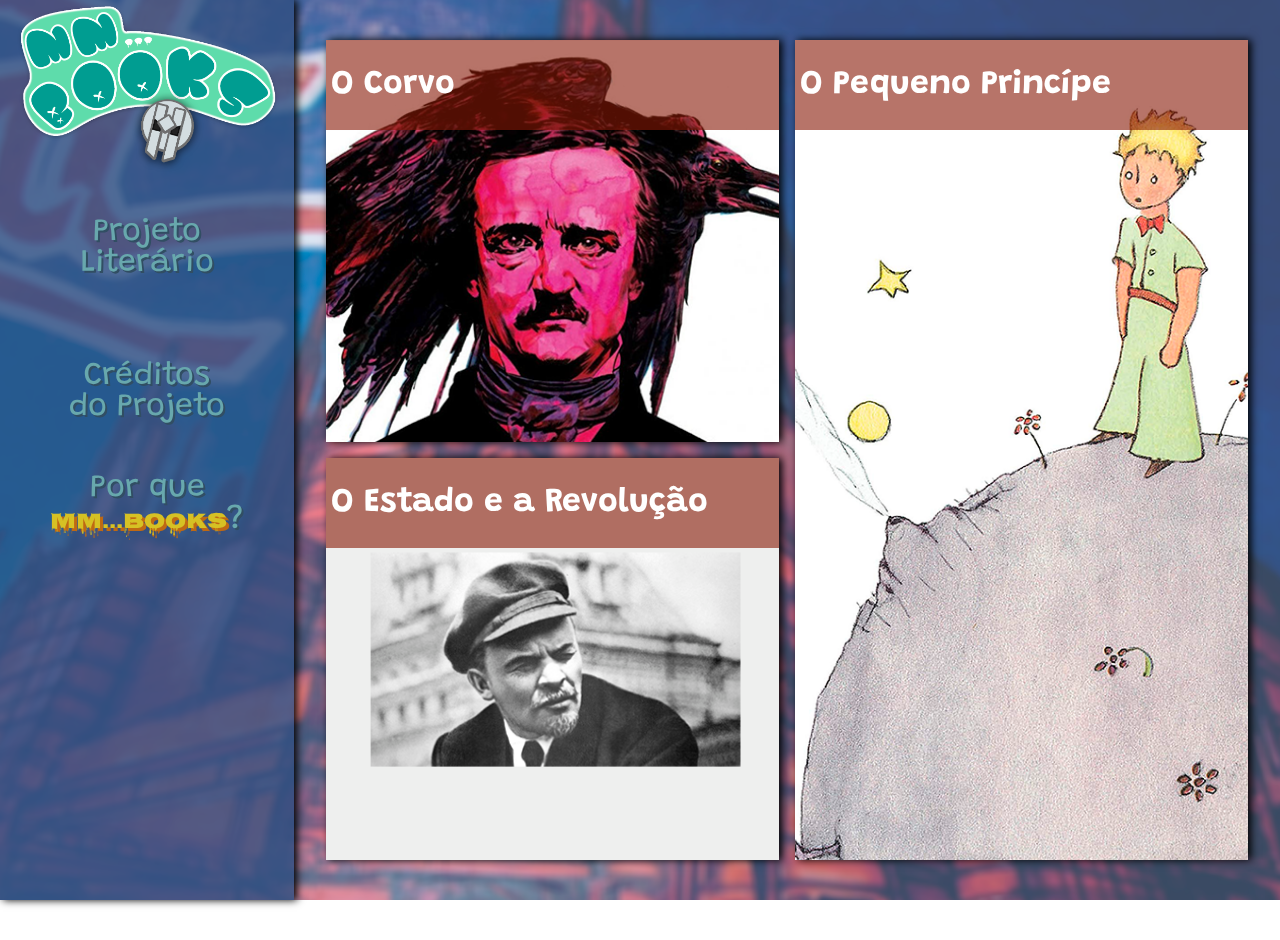
<file: index.html>
<!DOCTYPE html>
<html>
<head>
    <meta charset="UTF-8">
    <meta name="viewport" content="width=device-width, initial-scale=1">
    <title>Mm... Books</title>
    <link rel="icon" href="imgs/icon.png">
    <link rel="stylesheet" href="estilos.css">
    <link rel="preconnect" href="https://fonts.gstatic.com">
    <link href="https://fonts.googleapis.com/css2?family=Grandstander:wght@300&display=swap" rel="stylesheet">
    <link rel="preconnect" href="https://fonts.gstatic.com">
    <link href="https://fonts.googleapis.com/css2?family=Nosifer&display=swap" rel="stylesheet">
</head>
<body>
    <nav>
        <a href="index.html"><img id="DOOM"src="imgs/com o doom.png" alt="logo do Site umm books, com o a máscara do mfdoom"></a>
        <section id="menu">
            <div class="botaomenu" id="botaoproj">
                <p>Projeto<br>Literário</p>
            </div>
            <div class="botaomenu" id="botaocred">
                <p>Créditos<br>do Projeto</p>
            </div>
            <div class="botaomenu">
                <a href="Mmbooks.html">Por que<br><span>Mm...Books</span>?</a>
            </div>
        </section>
    </nav>
    <main class="corpo">
        <article class="botaolivro ed">
            <a href="artigoCorvo.html">
                <div class="titulo"><h2>O Corvo</h2></div>
                <img src="imgs/poe.png" alt="Ilustração do Edgar Allan Poe com um Corvo">
            </a>
        </article>
        <article class="botaolivro len">
            <a href="artigoLenin.html">
                <div class="titulo"><h2>O Estado e a Revolução</h2></div>
                <img src="imgs/LENIN.png" alt="Foto de Vladmir Lenin">
            </a>
        </article>
        <article class="botaolivro pp">
            <a href="artigoPequeno.html">
                <div class="titulo"><h2>O Pequeno Princípe</h2></div>
                <img src="imgs/principe.png" alt="Capa do livro o Pequeno Príncipe">
            </a>
        </article>
    </main>
    <aside id="secreto">
        <a href="https://www.youtube.com/watch?v=WuxHWc-ZEXw&list=PLAsrjxt66CYYiEMRFBb7_tm-WbE58WZtM">�</a>
    </aside>
    <section id="credito" class="invisivel modal">
        <span class="x">✘</span>
        <h2>Créditos</h2>
            <h3>Julia Lendell</h3>
                <p>
                    Aluna do Técnico em Informática no Cefet-MG, Kpopeira e fã número 1 do Crube da Bolacha, o programa de humor número 1 do interior de São Paulo. Responsável pela resenha
                    do livro <em>Pequeno Príncipe</em> ,o css e o html das páginas das resenhas.
                </p>
            <h3>Luisa Clara</h3>
                <p>
                    Aluna do Técnico em Informática no Cefet-MG, Otakinha fedida e fã de jogos de apostas com mulheres bonitas de desenho animado. Responsável pela resenha do livro <em>O Corvo</em>
                    e pelo css e html das página das resenhas. TP2: Responsável pelo Quiz, página "por quê  MM... Books" e css  geral.
                </p>
            <h3>João Quaresma</h3>
                <p>
                    Aluno do Técnico em Informática no Cefet-MG, Gatinho Comunista e e odiador principal da empresa Nintendo, à qual eu trarei a ruína tal como Davi contra o grande Golias.
                    Responsável pela página inícial, css e html das páginas da resenha e o maldito javascript do modal que me gastou uma tarde por causa da minha burrice. Também autor da
                    resenha do lívro <em>O Estado e a Revolução</em>. TP2: Responsável pelo Quiz, página "por quê  MM... Books" e css  geral.
                </p>
            <h3>Flávio Coutinho</h3>
                <p>
                    Professor mais show de bola desse planeta. Colaborador que possibilitou o uso do Javascript da nossa página, já que nos ensinou como que fazia. TP2: Suporte com JS e ajuda na otimização do css.
                </p>
    </section>
    <section id="projeto" class="invisivel modal">
        <span class="x">✘</span>
        <h2>Sobre o Projeto de Leitura</h2>
            <p>
                A Partilha de Leitura é uma atividade desenvolvida ao longo do ano letivo, nas turmas do ensino médio, nas aulas de
                Língua Portuguesa, Literatura e Cultura, promovida pela Profª Fabíola Guimarães, no CEFET/MG, com a intenção de
                melhorar a relação dos alunos com o livro e a leitura, fomentando o prazer de ler, a aquisição de novos saberes e a
                permuta de experiências, estimulando a valorização da leitura como trabalho e lazer e também a cooperação entre todos,
                além de habituar as turmas a conhecer maneiras de identificar livros e efetuar uma primeira apreciação, antecedendo a
                leitura.
            </p>
            <p>
                O plano de trabalho consiste basicamente na escolha de um livro pelo aluno, para ler a cada bimestre (totalizando quatro
                livros por ano) e partilhar essa leitura com a sua turma, através de exposições orais e debates, constando de descrições,
                explicações, opiniões e avaliações sobre as substâncias dos textos, suscitando nos outros a curiosidade e o gosto por
                textos que lhes passariam despercebidos e que não conheceriam.
            </p>
    </section>
    <script src="modal.js"></script>
</body>
</html>
</file>
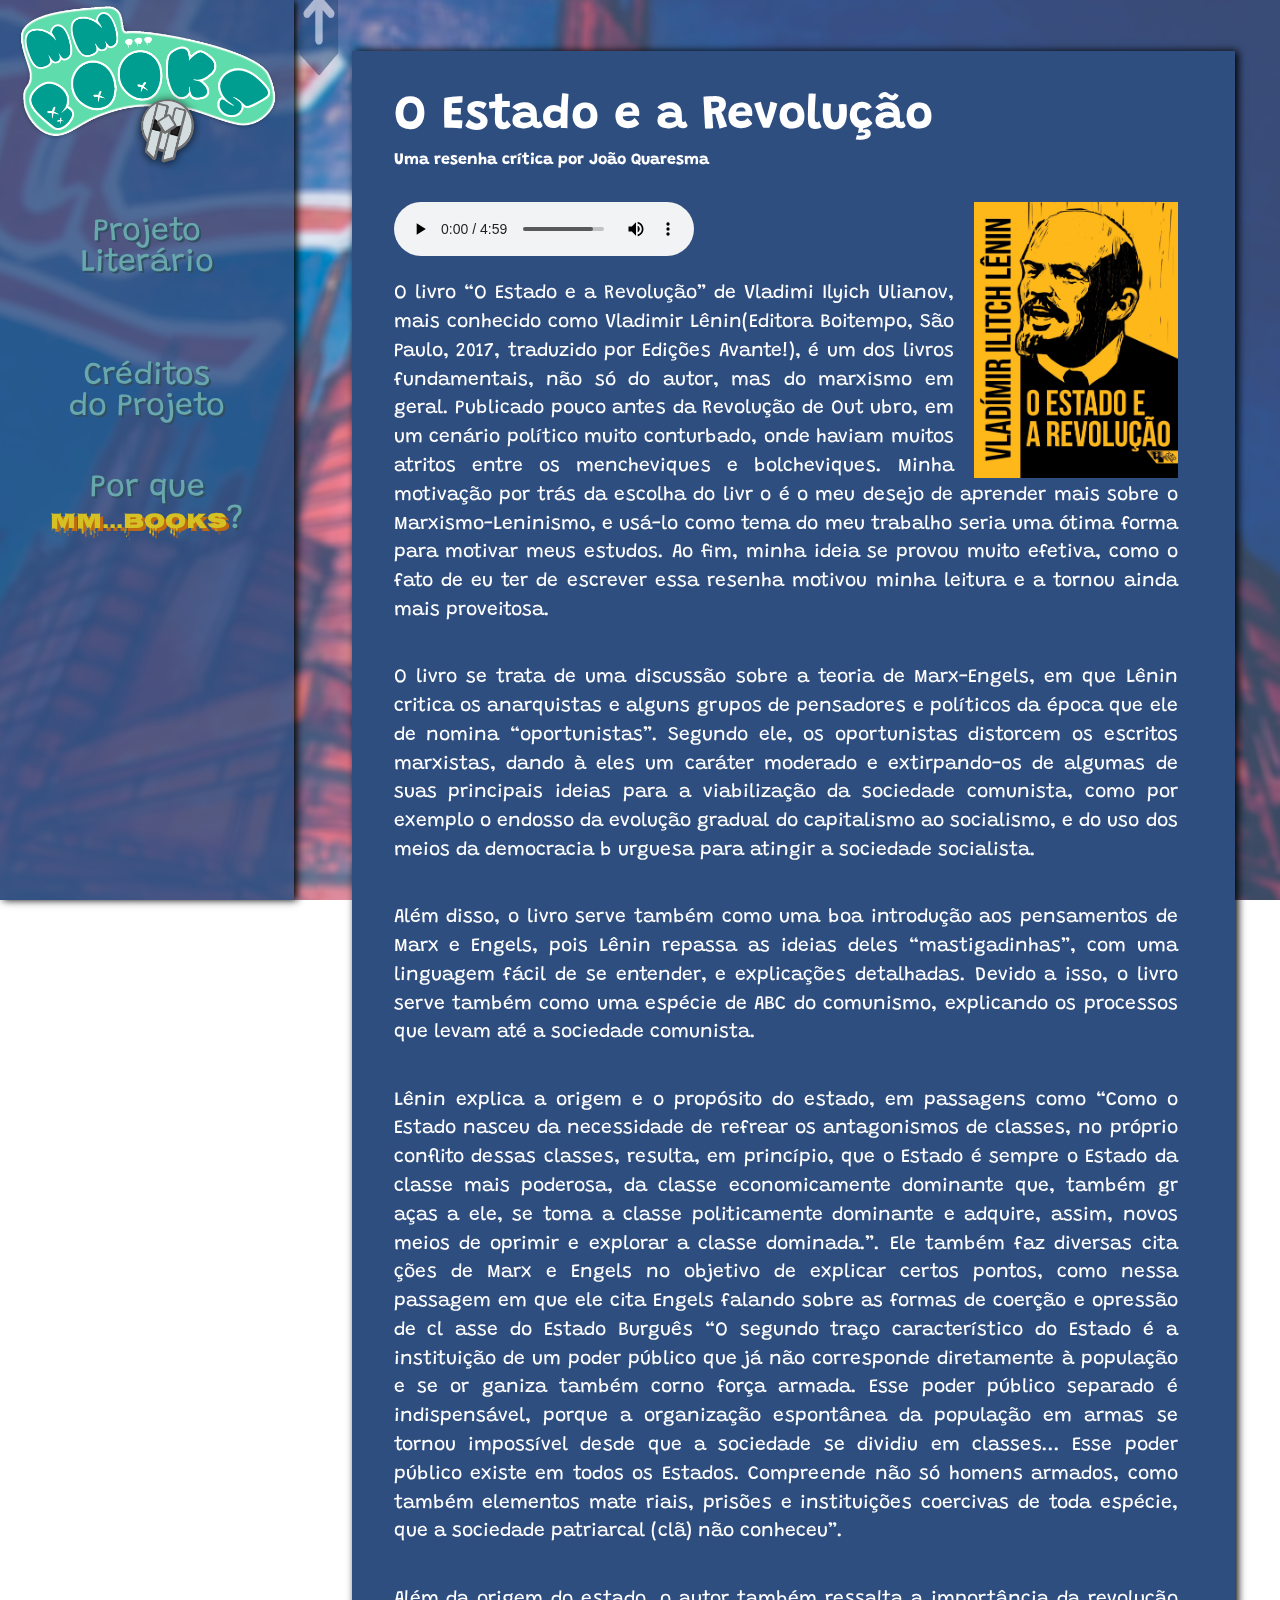
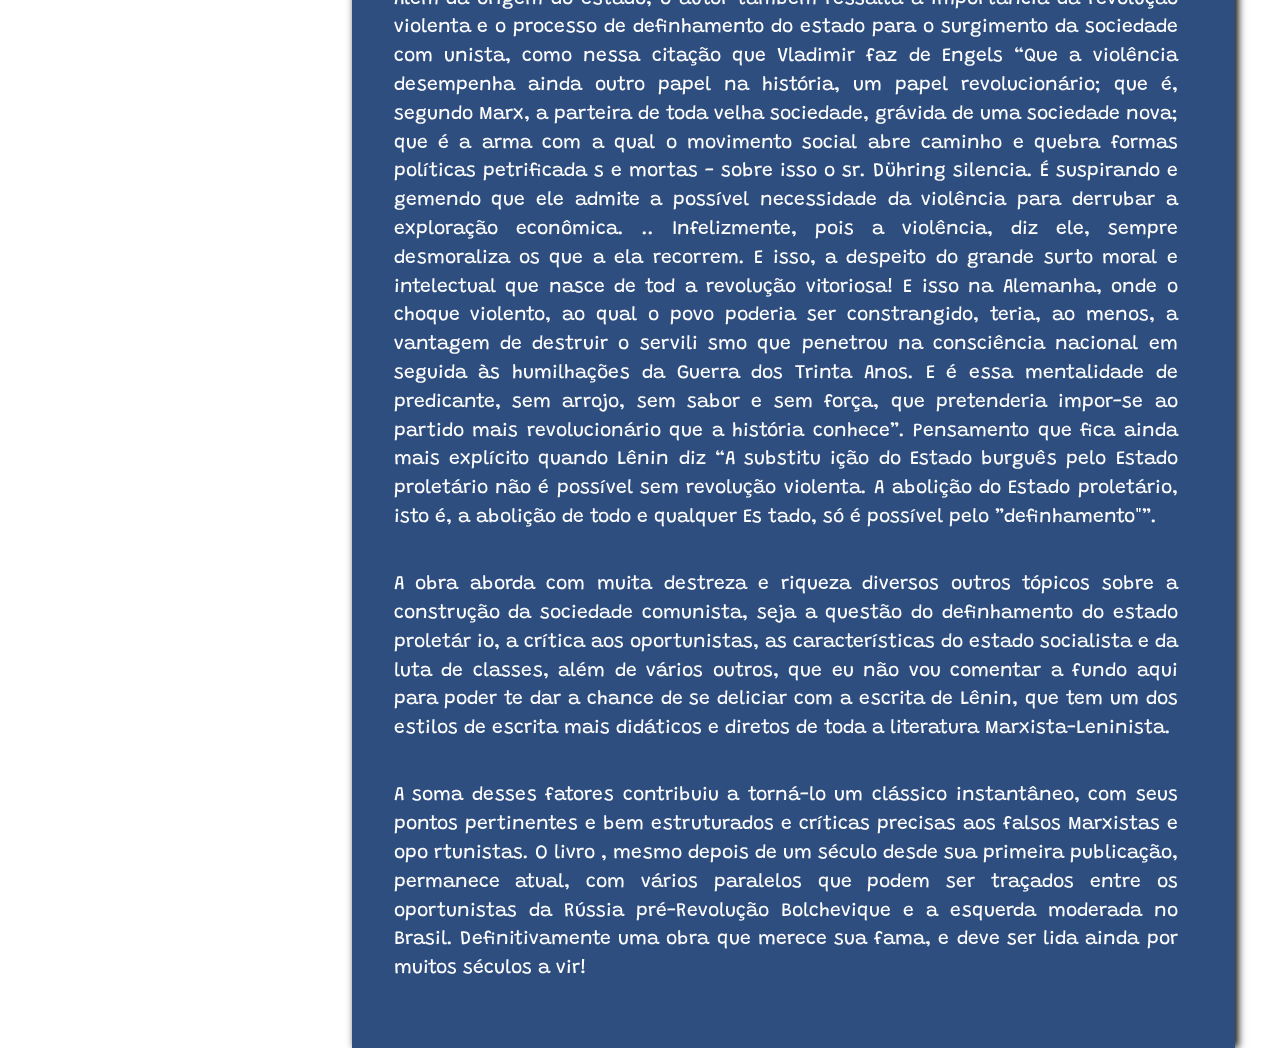
<file: artigoLenin.html>
<!DOCTYPE html>
<html>
<head>
    <meta charset="UTF-8">
    <meta name="viewport" content="width=device-width, initial-scale=1">

    <title>Mm... Books</title>
    <link rel="icon" href="imgs/icon.png">
    <link rel="stylesheet" href="estilos.css">
    <link rel="preconnect" href="https://fonts.gstatic.com">
    <link href="https://fonts.googleapis.com/css2?family=Grandstander:wght@300&display=swap" rel="stylesheet">
    <link rel="preconnect" href="https://fonts.gstatic.com">
    <link href="https://fonts.googleapis.com/css2?family=Nosifer&display=swap" rel="stylesheet">
</head>
<body>
    <nav>
        <a href="index.html"><img id="DOOM"src="imgs/com o doom.png" alt="logo do Site umm books, com o a máscara do mfdoom"></a>
        <section id="menu">
            <div class="botaomenu" id="botaoproj">
                <p>Projeto<br>Literário</p>
            </div>
            <div class="botaomenu" id="botaocred">
                <p>Créditos<br>do Projeto</p>
            </div>
            <div class="botaomenu">
                <a href="Mmbooks.html">Por que<br><span>Mm...Books</span>?</a>
            </div>
        </section>
    </nav>
    <header id="topo-da-pagina">
      <a href="#topo-da-pagina"><img src="imgs/vector-deer-bookmarks.png" alt="Botão para voltar para o ínicio da pagina"> </a>
    </header>
    <main>
        <article class="resenha">
            <div class="texto">
                <h1>O Estado e a Revolução</h1>
                <h2>Uma resenha crítica por João Quaresma</h2>
                <audio controls>
                <source src="audios/Lenin.mp3" type="audio/mpeg">
                </audio>
                <div class="card cardlenin">
                    <div class="capa">
                        <img src="imgs/81OseeAYndL (2).jpg" alt="Foto da capa do Livro 'O Estado e a revolução' " >
                    </div>
                    <div class="capatexto">
                      <dl>
                        <dt>Autor:</dt>
                          <dd>Vladimi Ilyich Ulianov.</dd>
                        <dt>Editora:</dt>
                          <dd>Editora Boitempo.</dd>
                        <dt>Tradutora:</dt>
                          <dd>Edições Avante!.</dd>
                        <dt>Lugar e ano de publicação:</dt>
                          <dd> São Paulo, 2017.</dd>
                        <dt>Temática abordada:</dt>
                          <dd>Política.</dd>
                      </dl>
                    </div>
                </div>
                <p>

                      O livro “O Estado e a Revolução” de Vladimi Ilyich Ulianov, mais conhecido como Vladimir Lênin(Editora Boitempo, São Paulo, 2017,
                    traduzido por Edições Avante!), é um dos livros fundamentais, não só do autor, mas do marxismo em geral. Publicado pouco antes da Revolução de Out
                    ubro, em um cenário político muito conturbado, onde haviam muitos atritos entre os mencheviques e bolcheviques. Minha motivação por trás da escolha do livr
                    o é o meu desejo de aprender mais sobre o Marxismo-Leninismo, e usá-lo como tema do meu trabalho seria uma ótima forma para motivar meus estudos. Ao fim, minha ideia
                    se provou muito efetiva, como o fato de eu ter de escrever essa resenha motivou minha leitura e a tornou ainda mais proveitosa.
                </p>
                <p>
                      O livro se trata de uma discussão sobre a teoria de Marx-Engels, em que Lênin critica os anarquistas e alguns grupos de pensadores e políticos da época que ele de
                    nomina “oportunistas”. Segundo ele, os oportunistas distorcem os escritos marxistas, dando à eles um caráter moderado e extirpando-os de algumas de suas principais
                    ideias para a viabilização da sociedade comunista, como por exemplo o endosso da evolução gradual do capitalismo ao socialismo, e do uso dos meios da democracia b
                    urguesa para atingir a sociedade socialista.
                </p>
                <p>
                      Além disso, o livro serve também como uma boa introdução aos pensamentos de Marx e Engels, pois Lênin repassa as ideias deles “mastigadinhas”, com uma linguagem fácil
                    de se entender, e explicações detalhadas. Devido a isso, o livro serve também como uma espécie de ABC do comunismo, explicando os processos que levam até a sociedade
                    comunista.
                </p>
                <p>
                        Lênin explica a origem e o propósito do estado, em passagens como <q>Como o Estado nasceu da necessidade de refrear os antagonismos de classes, no próprio
                    conflito dessas classes, resulta, em princípio, que o Estado é sempre o Estado da classe mais poderosa, da classe economicamente dominante que, também gr
                    aças a ele, se toma a classe politicamente dominante e adquire, assim, novos meios de oprimir e explorar a classe dominada.</q>. Ele também faz diversas cita
                    ções de Marx e Engels no objetivo de explicar certos pontos, como nessa passagem em que ele cita Engels falando sobre as formas de coerção e opressão de cl
                    asse do Estado Burguês <q>O segundo traço característico do Estado é a instituição de um poder público que já não corresponde diretamente à população e se or
                    ganiza também corno força armada. Esse poder público separado é indispensável, porque a organização espontânea da população em armas se tornou impossível
                    desde que a sociedade se dividiu em classes... Esse poder público existe em todos os Estados. Compreende não só homens armados, como também elementos mate
                    riais, prisões e instituições coercivas de toda espécie, que a sociedade patriarcal (clã) não conheceu</q>.
                </p>
                <p>
                      Além da origem do estado, o autor também ressalta a importância da revolução violenta e o processo de definhamento do estado para o surgimento da sociedade com
                    unista, como nessa citação que Vladimir faz de Engels <q>Que a violência desempenha ainda outro papel na história, um papel revolucionário; que é, segundo Marx,
                    a parteira de toda velha sociedade, grávida de uma sociedade nova; que é a arma com a qual o movimento social abre caminho e quebra formas políticas petrificada
                    s e mortas - sobre isso o sr. Dühring silencia. É suspirando e gemendo que ele admite a possível necessidade da violência para derrubar a exploração econômica.
                    .. Infelizmente, pois a violência, diz ele, sempre desmoraliza os que a ela recorrem. E isso, a despeito do grande surto moral e intelectual que nasce de tod
                    a revolução vitoriosa! E isso na Alemanha, onde o choque violento, ao qual o povo poderia ser constrangido, teria, ao menos, a vantagem de destruir o servili
                    smo que penetrou na consciência nacional em seguida às humilhações da Guerra dos Trinta Anos. E é essa mentalidade de predicante, sem arrojo, sem sabor e sem
                    força, que pretenderia impor-se ao partido mais revolucionário que a história conhece</q>. Pensamento que fica ainda mais explícito quando Lênin diz <q>A substitu
                    ição do Estado burguês pelo Estado proletário não é possível sem revolução violenta. A abolição do Estado proletário, isto é, a abolição de todo e qualquer Es
                    tado, só é possível pelo ”definhamento"</q>.
                </p>
                <p>
                      A obra aborda com muita destreza e riqueza diversos outros tópicos sobre a construção da sociedade comunista, seja a questão do definhamento do estado proletár
                    io, a crítica aos oportunistas, as características do estado socialista e da luta de classes, além de vários outros, que eu não vou comentar a fundo aqui para
                    poder te dar a chance de se deliciar com a escrita de Lênin, que tem um dos estilos de escrita mais didáticos e diretos de toda a literatura Marxista-Leninista.
                </p>
                <p>
                    A soma desses fatores contribuiu a torná-lo um clássico instantâneo, com seus pontos pertinentes e bem estruturados e críticas precisas aos falsos Marxistas e opo
                    rtunistas. O livro , mesmo depois de um século desde sua primeira publicação, permanece atual, com vários paralelos que podem ser traçados entre os oportunistas da
                     Rússia pré-Revolução Bolchevique e a esquerda moderada no Brasil. Definitivamente uma obra que merece sua fama, e deve ser lida ainda por muitos séculos a vir!
                </p>
            </div>
        </article>
        <section id="credito" class="invisivel modal">
            <span class="x">✘</span>
            <h2>Créditos</h2>
                <h3>Julia Lendell</h3>
                    <p>
                        Aluna do Técnico em Informática no Cefet-MG, Kpopeira e fã número 1 do Crube da Bolacha, o programa de humor número 1 do interior de São Paulo. Responsável pela resenha
                         do livro <em>Pequeno Príncipe</em> ,o css e o html das páginas das resenhas.
                    </p>
                <h3>Luisa Clara</h3>
                    <p>
                        Aluna do Técnico em Informática no Cefet-MG, Otakinha fedida e fã de jogos de apostas com mulheres bonitas de desenho animado. Responsável pela resenha do livro <em>O Corvo</em>
                        e pelo css e html das página das resenhas. TP2: Responsável pelo Quiz, página "por quê  MM... Books" e css  geral.
                    </p>
                <h3>João Quaresma</h3>
                    <p>
                        Aluno do Técnico em Informática no Cefet-MG, Gatinho Comunista e e odiador principal da empresa Nintendo, à qual eu trarei a ruína tal como Davi contra o grande Golias.
                        Responsável pela página inícial, css e html das páginas da resenha e o maldito javascript do modal que me gastou uma tarde por causa da minha burrice. Também autor da
                        resenha do lívro <em>O Estado e a Revolução</em>. TP2: Responsável pelo Quiz, página "por quê  MM... Books" e css  geral.
                    </p>
                <h3>Flávio Coutinho</h3>
                    <p>
                        Professor mais show de bola desse planeta. Colaborador que possibilitou o uso do Javascript da nossa página, já que nos ensinou como que fazia. TP2: Suporte com JS e ajuda na otimização do css.
                    </p>
        </section>
        <section id="projeto" class="invisivel modal">
            <span class="x">✘</span>
            <h2>Sobre o Projeto de Leitura</h2>
                <p>
                A Partilha de Leitura é uma atividade desenvolvida ao longo do ano letivo, nas turmas do ensino médio, nas aulas de
                    Língua Portuguesa, Literatura e Cultura, promovida pela Prof. a Fabíola Guimarães, no CEFET/MG, com a intenção de
                    melhorar a relação dos alunos com o livro e a leitura, fomentando o prazer de ler, a aquisição de novos saberes e a
                    permuta de experiências, estimulando a valorização da leitura como trabalho e lazer e também a cooperação entre todos,
                    além de habituar as turmas a conhecer maneiras de identificar livros e efetuar uma primeira apreciação, antecedendo a
                    leitura.
                </p>
                <p>
                    O plano de trabalho consiste basicamente na escolha de um livro pelo aluno, para ler a cada bimestre
                    e partilhar essa leitura com a sua turma, através de exposições orais e debates, constando de descrições,
                    explicações, opiniões e avaliações sobre as substâncias dos textos, suscitando nos outros a curiosidade e o gosto por
                    textos que lhes passariam despercebidos e que não conheceriam.
                </p>

        </section>
        <aside id="secreto">
            <a href="https://www.youtube.com/watch?v=WuxHWc-ZEXw&list=PLAsrjxt66CYYiEMRFBb7_tm-WbE58WZtM">�</a>
        </aside>
    </main>
    <script src="modal.js"></script>
</body>
</html>
</file>
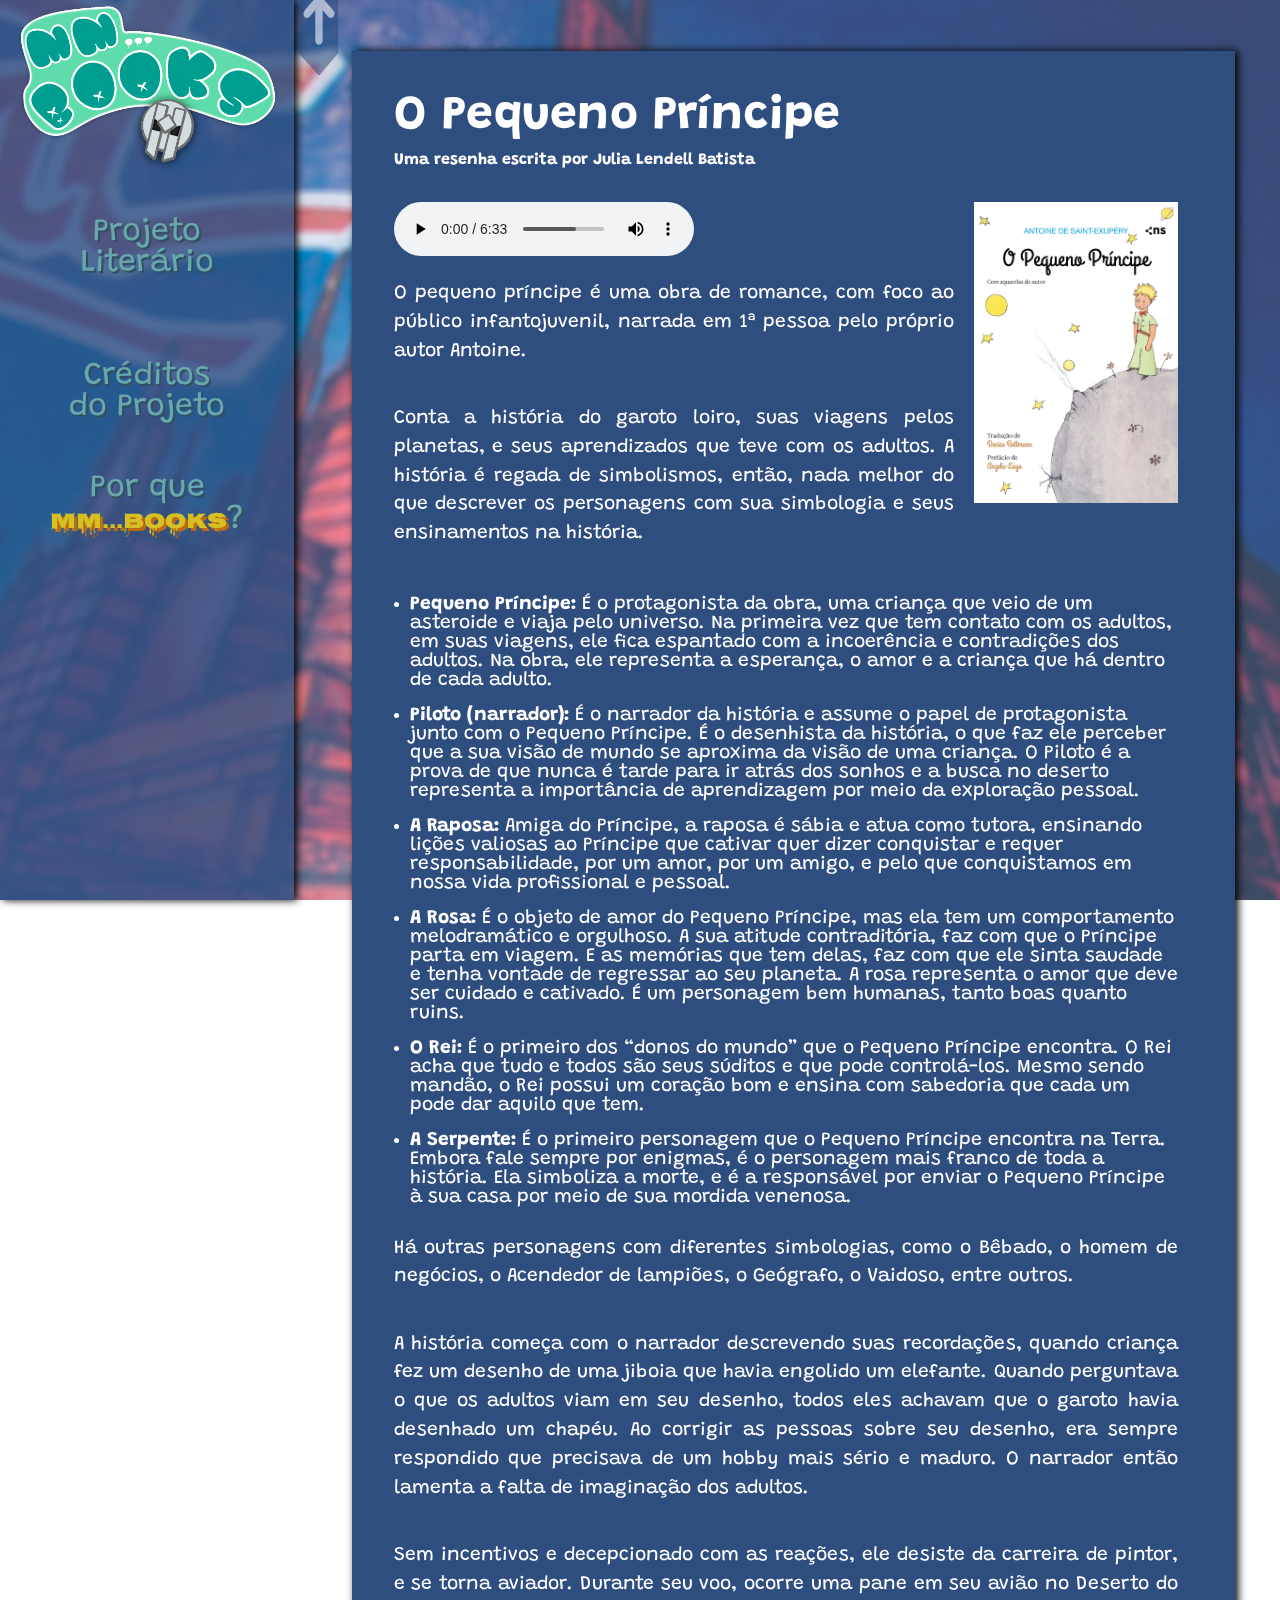
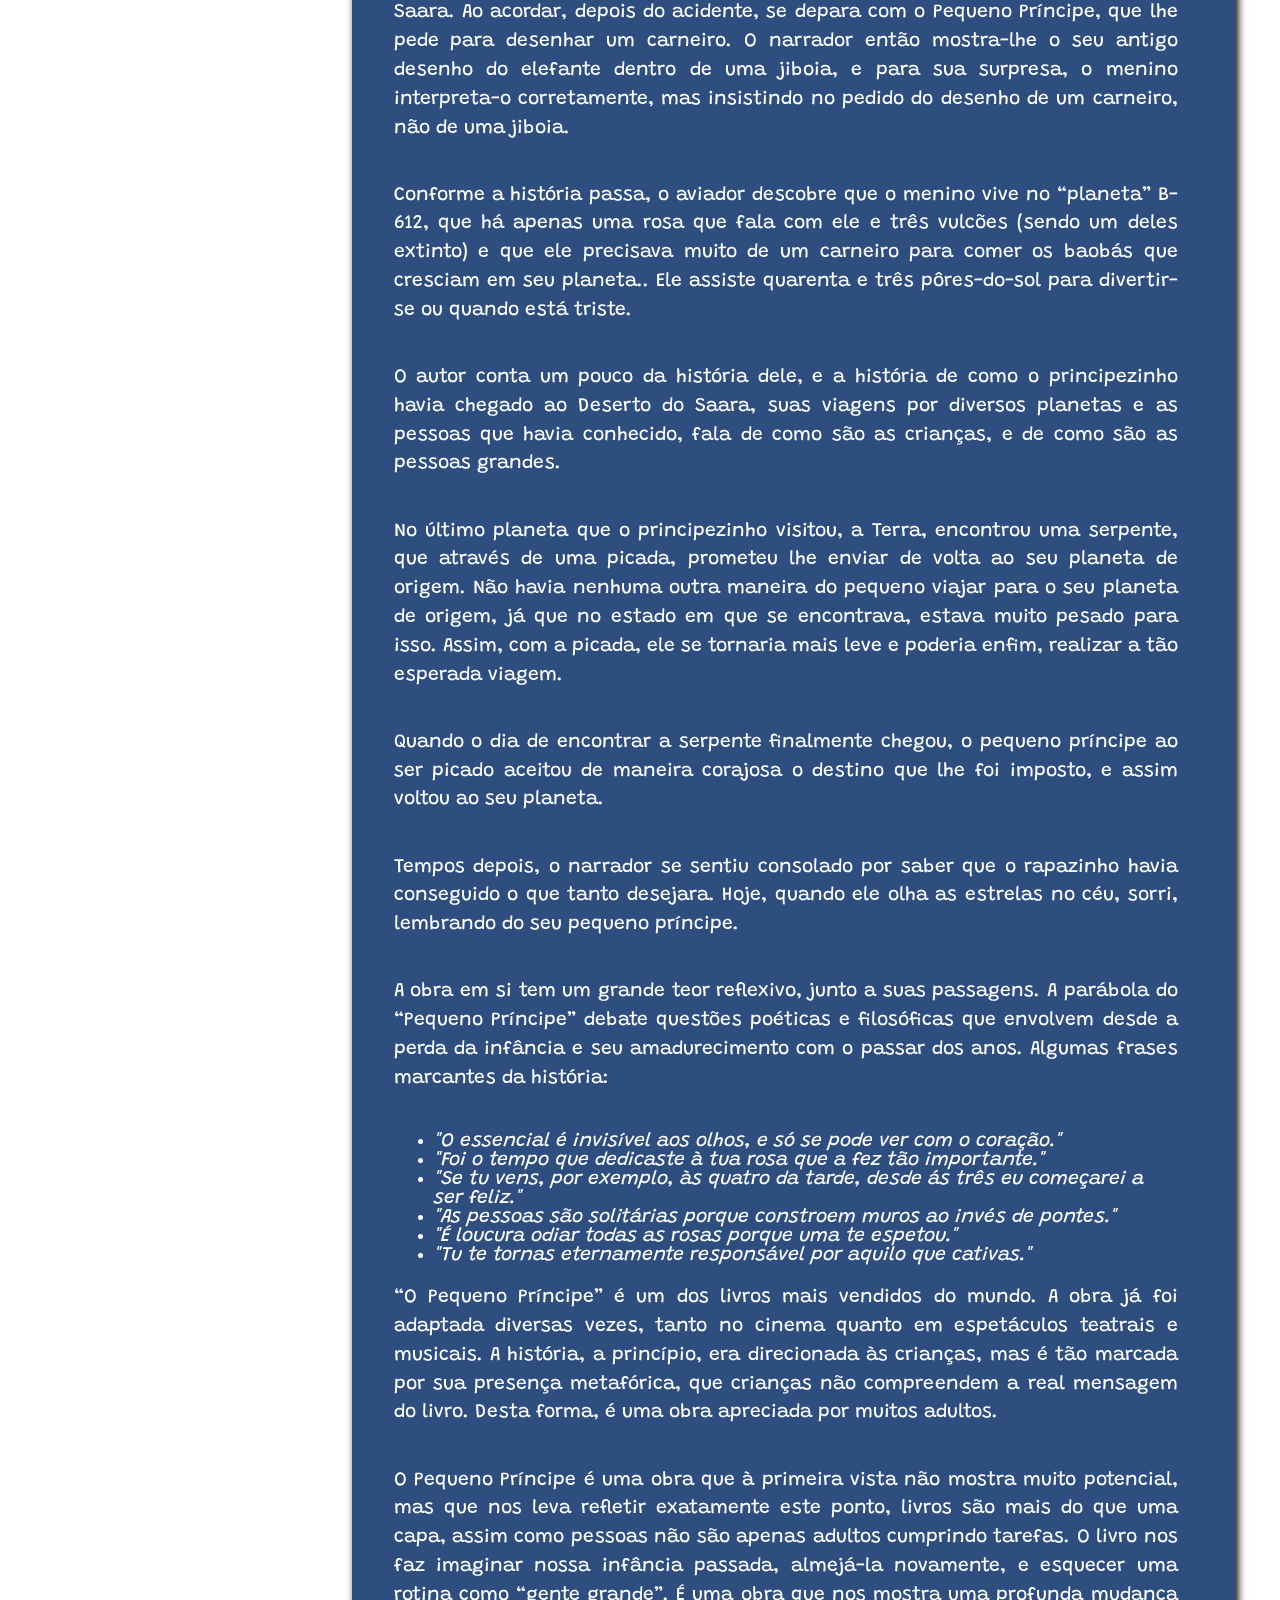
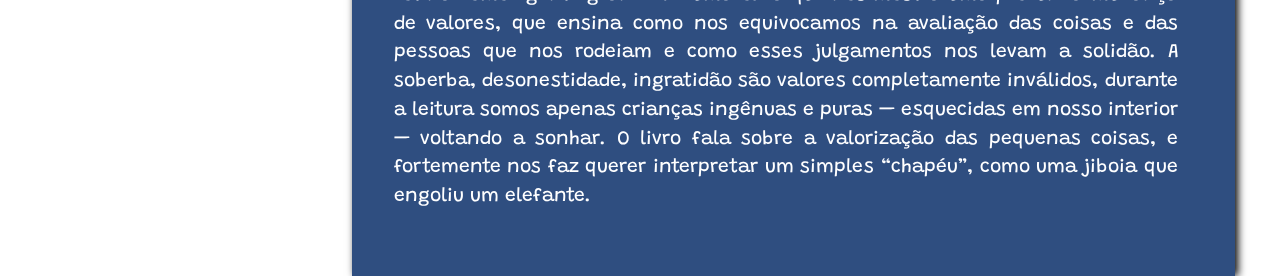
<file: artigoPequeno.html>
<!DOCTYPE html>
<html>
<head>
    <meta charset="UTF-8">
    <meta name="viewport" content="width=device-width, initial-scale=1">
    <title>Mm... Books</title>
    <link rel="icon" href="imgs/icon.png">
    <link rel="stylesheet" href="estilos.css">
    <link rel="preconnect" href="https://fonts.gstatic.com">
    <link href="https://fonts.googleapis.com/css2?family=Grandstander:wght@300&display=swap" rel="stylesheet">
    <link rel="preconnect" href="https://fonts.gstatic.com">
    <link href="https://fonts.googleapis.com/css2?family=Nosifer&display=swap" rel="stylesheet">
</head>
<body>
    <nav>
        <a href="index.html"><img id="DOOM"src="imgs/com o doom.png" alt="logo do Site umm books, com o a máscara do mfdoom"></a>
        <section id="menu">
            <div class="botaomenu" id="botaoproj">
                <p>Projeto<br>Literário</p>
            </div>
            <div class="botaomenu" id="botaocred">
                <p>Créditos<br>do Projeto</p>
            </div>
            <div class="botaomenu">
                <a href="Mmbooks.html">Por que<br><span>Mm...Books</span>?</a>
            </div>
        </section>
    </nav>
    <header id="topo-da-pagina">
      <a href="#topo-da-pagina"><img src="imgs/vector-deer-bookmarks.png" alt="Botão para voltar para o ínicio da pagina"> </a>
    </header>
    <main>
        <article class="resenha">
            <div class="texto">
                <h1>O Pequeno Príncipe</h1>
                <h2>Uma resenha escrita por Julia Lendell Batista</h2>
                <audio controls>
                    <source src="audios/Pequeno Príncipe.mp3" type="audio/mpeg">
                </audio>
                <div class="card cardpequeno">
                    <div class="capa">
                        <img src="imgs/81oeku8iPtL (1).jpg" alt="Foto da capa do Livro 'O Pequeno Principe' " >
                    </div>
                    <div class="capatexto ctprincipe">
                        <dl>
                            <dt>Autor:</dt>
                              <dd> Antoine de Saint-Exupéry.</dd>
                            <dt>Editora:</dt>
                              <dd>Éditions Gallimard.</dd>
                            <dt>Tradutora:</dt>
                              <dd>Dom Marcos Barbosa.</dd>
                            <dt>Lugar e ano de publicação:</dt>
                              <dd> Estados Unidos, 1943.</dd>
                            <dt>Temática abordada:</dt>
                              <dd>Romance.</dd>
                          </dl>
                    </div>
                </div>
                <p>
                    O pequeno príncipe é uma obra de romance, com foco ao público infantojuvenil, narrada em 1ª pessoa pelo próprio autor Antoine.
                </p>
                <p>
                    Conta a história do garoto loiro, suas viagens pelos planetas, e seus aprendizados que teve com os adultos.
                    A história é regada de simbolismos, então, nada melhor do que descrever os personagens com sua simbologia e
                    seus ensinamentos na história.
                </p>
                <ul id="listinha">
                    <li><b>Pequeno Príncipe:</b> É o protagonista da obra, uma criança que veio de um asteroide e viaja pelo universo.
                        Na primeira vez que tem contato com os adultos, em suas viagens, ele fica espantado com a incoerência e contradições dos adultos.
                        Na obra, ele representa a esperança, o amor e a criança que há dentro de cada adulto.</li>
                    <li><b>Piloto (narrador):</b> É o narrador da história e assume o papel de protagonista junto com o Pequeno Príncipe.
                        É o desenhista da história, o que faz ele perceber que a sua visão de mundo se aproxima da visão de uma criança.
                        O Piloto é a prova de que nunca é tarde para ir atrás dos sonhos e a busca no deserto representa a importância de aprendizagem por meio da exploração pessoal.</li>
                    <li><b>A Raposa:</b> Amiga do Príncipe, a raposa é sábia e atua como tutora, ensinando lições valiosas ao Príncipe que cativar quer dizer conquistar e requer responsabilidade,
                        por um amor, por um amigo, e pelo que conquistamos em nossa vida profissional e pessoal. </li>
                    <li><b>A Rosa:</b> É o objeto de amor do Pequeno Príncipe, mas ela tem um comportamento melodramático e orgulhoso. A sua atitude contraditória, faz com que o Príncipe parta em viagem.
                        E as memórias que tem delas, faz com que ele sinta saudade e tenha vontade de regressar ao seu planeta. A rosa representa o amor que deve ser cuidado e cativado. É um personagem bem humanas,
                        tanto boas quanto ruins.</li>
                    <li><b>O Rei:</b> É o primeiro dos “donos do mundo” que o Pequeno Príncipe encontra. O Rei acha que tudo e todos são seus súditos e que pode controlá-los. Mesmo sendo mandão, o Rei possui
                        um coração bom e ensina com sabedoria que cada um pode dar aquilo que tem.</li>
                    <li><b>A Serpente:</b> É o primeiro personagem que o Pequeno Príncipe encontra na Terra. Embora fale sempre por enigmas, é o personagem mais franco de toda a história. Ela simboliza a morte,
                        e é a responsável por enviar o Pequeno Príncipe à sua casa por meio de sua mordida venenosa.</li>
                </ul>
                <p>
                    Há outras personagens com diferentes simbologias, como o Bêbado, o homem de negócios, o Acendedor de lampiões,
                    o Geógrafo, o Vaidoso, entre outros.
                </p>
                <p>
                    A história começa com o narrador descrevendo suas recordações, quando criança fez um desenho de uma jiboia que havia engolido um elefante.
                    Quando perguntava o que os adultos viam em seu desenho, todos eles achavam que o garoto havia desenhado um chapéu.
                    Ao corrigir as pessoas sobre seu desenho, era sempre respondido que precisava de um hobby mais sério e maduro.
                    O narrador então lamenta a falta de imaginação dos adultos.
                </p>
                <p>
                    Sem incentivos e decepcionado com as reações, ele desiste da carreira de pintor, e se torna aviador. Durante seu voo,
                    ocorre uma pane em seu avião no Deserto do Saara. Ao acordar, depois do acidente, se depara com o Pequeno Príncipe,
                    que lhe pede para desenhar um carneiro. O narrador então mostra-lhe o seu antigo desenho do elefante dentro de uma jiboia,
                    e para sua surpresa, o menino interpreta-o corretamente, mas insistindo no pedido do desenho de um carneiro, não de uma jiboia.
                </p>
                <p>
                    Conforme a história passa, o aviador descobre que o menino vive no “planeta” B-612, que há apenas uma rosa que fala com ele e três vulcões
                (sendo um deles extinto) e que ele precisava muito de um carneiro para comer os baobás que cresciam em seu planeta..
                Ele assiste quarenta e três pôres-do-sol para divertir-se ou quando está triste.
                </p>
                <p>
                    O autor conta um pouco da história dele, e a história de como o principezinho havia chegado ao Deserto do Saara, suas viagens por diversos planetas
                    e as pessoas que havia conhecido, fala de como são as crianças, e de como são as pessoas grandes.
                </p>
                <p>
                    No último planeta que o principezinho visitou, a Terra, encontrou uma serpente, que através de uma picada, prometeu lhe enviar de volta ao seu planeta de origem.
                    Não havia nenhuma outra maneira do pequeno viajar para o seu planeta de origem, já que no estado em que se encontrava, estava muito pesado para isso.
                    Assim, com a picada, ele se tornaria mais leve e poderia enfim, realizar a tão esperada viagem.
                </p>
                <p>
                    Quando o dia de encontrar a serpente finalmente chegou, o pequeno príncipe ao ser picado aceitou de maneira corajosa o destino que lhe foi imposto, e assim voltou ao seu planeta.
                </p>
                <p>
                    Tempos depois, o narrador se sentiu consolado por saber que o rapazinho havia conseguido o que tanto desejara. Hoje, quando ele olha as estrelas no céu, sorri, lembrando do seu pequeno príncipe.
                </p>
                <p>
                    A obra em si tem um grande teor reflexivo, junto a suas passagens. A parábola do “Pequeno Príncipe” debate questões poéticas e filosóficas que envolvem desde a perda da infância e seu amadurecimento com o passar dos anos.
                    Algumas frases marcantes da história:
                </p>
                <ul>
                    <li><cite>"O essencial é invisível aos olhos, e só se pode ver com o coração."</cite></li>
                    <li><cite>"Foi o tempo que dedicaste à tua rosa que a fez tão importante."</cite></li>
                    <li><cite>"Se tu vens, por exemplo, às quatro da tarde, desde ás três eu começarei a ser feliz."</cite></li>
                    <li><cite>"As pessoas são solitárias porque constroem muros ao invés de pontes."</cite></li>
                    <li><cite>"É loucura odiar todas as rosas porque uma te espetou."</cite></li>
                    <li><cite>"Tu te tornas eternamente responsável por aquilo que cativas."</cite></li>
                </ul>
                <p>
                    “O Pequeno Príncipe” é um dos livros mais vendidos do mundo. A obra já foi adaptada diversas vezes, tanto no cinema quanto em espetáculos teatrais e musicais.
                    A história, a princípio, era direcionada às crianças, mas é tão marcada por sua presença metafórica, que crianças não compreendem a real mensagem do livro.
                    Desta forma, é uma obra apreciada por muitos adultos.
                </p>
                <p>
                    O Pequeno Príncipe é uma obra que à primeira vista não mostra muito potencial, mas que nos leva refletir exatamente este ponto, livros são mais do que uma capa, assim como pessoas não são apenas adultos cumprindo tarefas.
                    O livro nos faz imaginar nossa infância passada, almejá-la novamente, e esquecer uma rotina como “gente grande”. É uma obra que nos mostra uma profunda mudança de valores, que ensina como nos equivocamos na avaliação das coisas
                    e das pessoas que nos rodeiam e como esses julgamentos nos levam a solidão. A soberba, desonestidade, ingratidão são valores completamente inválidos, durante a leitura somos apenas crianças ingênuas e puras — esquecidas em nosso interior—
                    voltando a sonhar. O livro fala sobre a valorização das pequenas coisas, e fortemente nos faz querer interpretar um simples “chapéu”, como uma jiboia que engoliu um elefante.
                </p>
            </div>
        </article>
        <section id="credito" class="invisivel modal">
            <span class="x">✘</span>
            <h2>Créditos</h2>
                <h3>Julia Lendell</h3>
                    <p>
                        Aluna do Técnico em Informática no Cefet-MG, Kpopeira e fã número 1 do Crube da Bolacha, o programa de humor número 1 do interior de São Paulo. Responsável pela resenha
                         do livro <em>Pequeno Príncipe</em> ,o css e o html das páginas das resenhas.
                    </p>
                <h3>Luisa Clara</h3>
                    <p>
                        Aluna do Técnico em Informática no Cefet-MG, Otakinha fedida e fã de jogos de apostas com mulheres bonitas de desenho animado. Responsável pela resenha do livro <em>O Corvo</em>
                        e pelo css e html das página das resenhas. TP2: Responsável pelo Quiz, página "por quê  MM... Books" e css  geral.
                    </p>
                <h3>João Quaresma</h3>
                    <p>
                        Aluno do Técnico em Informática no Cefet-MG, Gatinho Comunista e e odiador principal da empresa Nintendo, à qual eu trarei a ruína tal como Davi contra o grande Golias.
                        Responsável pela página inícial, css e html das páginas da resenha e o maldito javascript do modal que me gastou uma tarde por causa da minha burrice. Também autor da
                        resenha do lívro <em>O Estado e a Revolução</em>. TP2: Responsável pelo Quiz, página "por quê  MM... Books" e css  geral.
                    </p>
                <h3>Flávio Coutinho</h3>
                    <p>
                        Professor mais show de bola desse planeta. Colaborador que possibilitou o uso do Javascript da nossa página, já que nos ensinou como que fazia. TP2: Suporte com JS e ajuda na otimização do css.
                    </p>
        </section>
        <section id="projeto" class="invisivel modal">
            <span class="x">✘</span>
            <h2>Sobre o Projeto de Leitura</h2>
            <p>
                A Partilha de Leitura é uma atividade desenvolvida ao longo do ano letivo, nas turmas do ensino médio, nas aulas de
                    Língua Portuguesa, Literatura e Cultura, promovida pela Prof. a Fabíola Guimarães, no CEFET/MG, com a intenção de
                    melhorar a relação dos alunos com o livro e a leitura, fomentando o prazer de ler, a aquisição de novos saberes e a
                    permuta de experiências, estimulando a valorização da leitura como trabalho e lazer e também a cooperação entre todos,
                    além de habituar as turmas a conhecer maneiras de identificar livros e efetuar uma primeira apreciação, antecedendo a
                    leitura.
                </p>
                <p>
                    O plano de trabalho consiste basicamente na escolha de um livro pelo aluno, para ler a cada bimestre
                    e partilhar essa leitura com a sua turma, através de exposições orais e debates, constando de descrições,
                    explicações, opiniões e avaliações sobre as substâncias dos textos, suscitando nos outros a curiosidade e o gosto por
                    textos que lhes passariam despercebidos e que não conheceriam.
                </p>
        </section>
        <aside id="secreto">
            <a href="https://www.youtube.com/watch?v=WuxHWc-ZEXw&list=PLAsrjxt66CYYiEMRFBb7_tm-WbE58WZtM">�</a>
        </aside>
    </main>
    <script src="modal.js"></script>
</body>
</html>
</file>
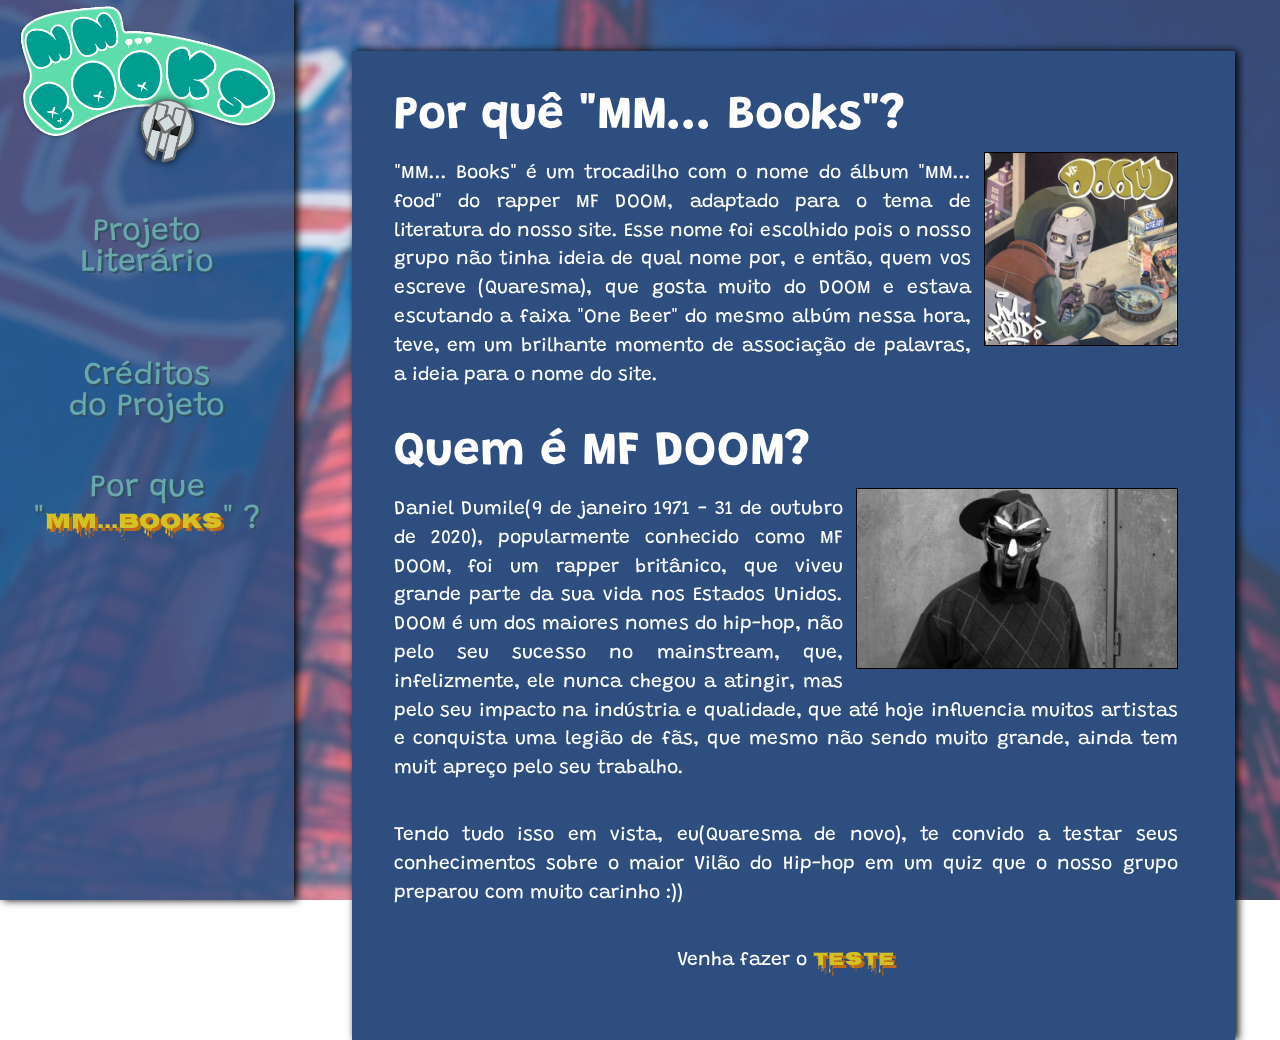
<file: Mmbooks.html>
<!DOCTYPE html>
<html>
<head>
    <meta charset="UTF-8">
    <meta name="viewport" content="width=device-width, initial-scale=1"> 
    <title>Mm... Books</title>
    <link rel="icon" href="imgs/icon.png">
    <link rel="stylesheet" href="estilos.css">
    <link rel="preconnect" href="https://fonts.gstatic.com">
    <link href="https://fonts.googleapis.com/css2?family=Grandstander:wght@300&display=swap" rel="stylesheet">
    <link rel="preconnect" href="https://fonts.gstatic.com">
    <link href="https://fonts.googleapis.com/css2?family=Nosifer&display=swap" rel="stylesheet">
</head>
<body>
    <nav>
        <a href="index.html"><img id="DOOM"src="imgs/com o doom.png" alt="logo do Site umm books, com o a máscara do mfdoom"></a>
        <section id="menu">
            <div class="botaomenu" id="botaoproj">
                <p>Projeto<br>Literário</p>
            </div>
            <div class="botaomenu" id="botaocred">
                <p>Créditos<br>do Projeto</p>
            </div>
            <div class="botaomenu">
              <a href="Mmbooks.html">Por que<br>"<span>Mm...Books</span>" ?</a>
            </div>
        </section>
    </nav>
    <main>
        <article class="resenha">
            <div class="texto">
                <h1>Por quê "MM... Books"?</h1>
                <img id="mmfood-capa" src="imgs/20140718115928_2_cd_set.jpg" alt="Capa do álbum MM FOOD do MF DOOM">
                <p>
                  "MM... Books" é um trocadilho com o nome do álbum "MM... food" do rapper MF DOOM, adaptado para o tema de literatura do nosso site.
                  Esse nome foi escolhido pois o nosso grupo não tinha ideia de qual nome por, e então, quem vos escreve (Quaresma), que gosta muito do
                  DOOM e estava escutando a faixa "One Beer" do mesmo albúm nessa hora, teve, em um brilhante momento de associação de palavras, a ideia
                  para o nome do site.
                </p>
            
                <h1 id="titulo-doom">Quem é MF DOOM?</h1>
                <img id="foto-doom" src="imgs/mfdoomd.png" alt="Foto do rapper MF DOOM">
                <p>
                  Daniel Dumile(9 de janeiro 1971 - 31 de outubro de 2020), popularmente conhecido como MF DOOM, foi um rapper britânico, que viveu grande 
                  parte da sua vida nos Estados Unidos. DOOM é um dos maiores nomes do hip-hop, não pelo seu sucesso no mainstream, que, infelizmente, ele nunca 
                  chegou a atingir, mas pelo seu impacto na indústria e qualidade, que até hoje influencia muitos artistas e conquista uma legião de fãs, que mesmo não
                  sendo muito grande, ainda tem muit apreço pelo seu trabalho.
                </p>
                <p>
                  Tendo tudo isso em vista, eu(Quaresma de novo), te convido a testar seus conhecimentos sobre o maior Vilão do Hip-hop em um quiz que o nosso grupo preparou
                  com muito carinho :))
                </p>
                <p id="paragrafo">
                    Venha fazer o <a href="teste.html">teste</a>
                </p>
            </div>
        </article>
        <section id="credito" class="invisivel modal">
            <span class="x">✘</span>
            <h2>Créditos</h2>
                <h3>Julia Lendell</h3>
                    <p>
                        Aluna do Técnico em Informática no Cefet-MG, Kpopeira e fã número 1 do Crube da Bolacha, o programa de humor número 1 do interior de São Paulo. Responsável pela resenha
                         do livro <em>Pequeno Príncipe</em> ,o css e o html das páginas das resenhas.
                    </p>
                <h3>Luisa Clara</h3>
                    <p>
                        Aluna do Técnico em Informática no Cefet-MG, Otakinha fedida e fã de jogos de apostas com mulheres bonitas de desenho animado. Responsável pela resenha do livro <em>O Corvo</em>
                        e pelo css e html das página das resenhas. TP2: Responsável pelo Quiz, página "por quê  MM... Books" e css  geral.
                    </p>
                <h3>João Quaresma</h3>
                    <p>
                        Aluno do Técnico em Informática no Cefet-MG, Gatinho Comunista e e odiador principal da empresa Nintendo, à qual eu trarei a ruína tal como Davi contra o grande Golias.
                        Responsável pela página inícial, css e html das páginas da resenha e o maldito javascript do modal que me gastou uma tarde por causa da minha burrice. Também autor da
                        resenha do lívro <em>O Estado e a Revolução</em>. TP2: Responsável pelo Quiz, página "por quê  MM... Books" e css  geral.
                    </p>
                <h3>Flávio Coutinho</h3>
                    <p>
                        Professor mais show de bola desse planeta. Colaborador que possibilitou o uso do Javascript da nossa página, já que nos ensinou como que fazia. TP2: Suporte com JS e ajuda na otimização do css.
                    </p>
        </section>
        <section id="projeto" class="invisivel modal">
            <span class="x">✘</span>
            <h2>Sobre o Projeto de Leitura</h2>
                <p>
                A Partilha de Leitura é uma atividade desenvolvida ao longo do ano letivo, nas turmas do ensino médio, nas aulas de
                    Língua Portuguesa, Literatura e Cultura, promovida pela Prof. a Fabíola Guimarães, no CEFET/MG, com a intenção de
                    melhorar a relação dos alunos com o livro e a leitura, fomentando o prazer de ler, a aquisição de novos saberes e a
                    permuta de experiências, estimulando a valorização da leitura como trabalho e lazer e também a cooperação entre todos,
                    além de habituar as turmas a conhecer maneiras de identificar livros e efetuar uma primeira apreciação, antecedendo a
                    leitura.
                </p>
                <p>
                    O plano de trabalho consiste basicamente na escolha de um livro pelo aluno, para ler a cada bimestre
                    e partilhar essa leitura com a sua turma, através de exposições orais e debates, constando de descrições,
                    explicações, opiniões e avaliações sobre as substâncias dos textos, suscitando nos outros a curiosidade e o gosto por
                    textos que lhes passariam despercebidos e que não conheceriam.
                </p>

        </section>
        <aside id="secreto">
            <a href="https://www.youtube.com/watch?v=WuxHWc-ZEXw&list=PLAsrjxt66CYYiEMRFBb7_tm-WbE58WZtM">�</a>
        </aside>
    </main>
    <script src="modal.js"></script>
</body>
</html>
</file>
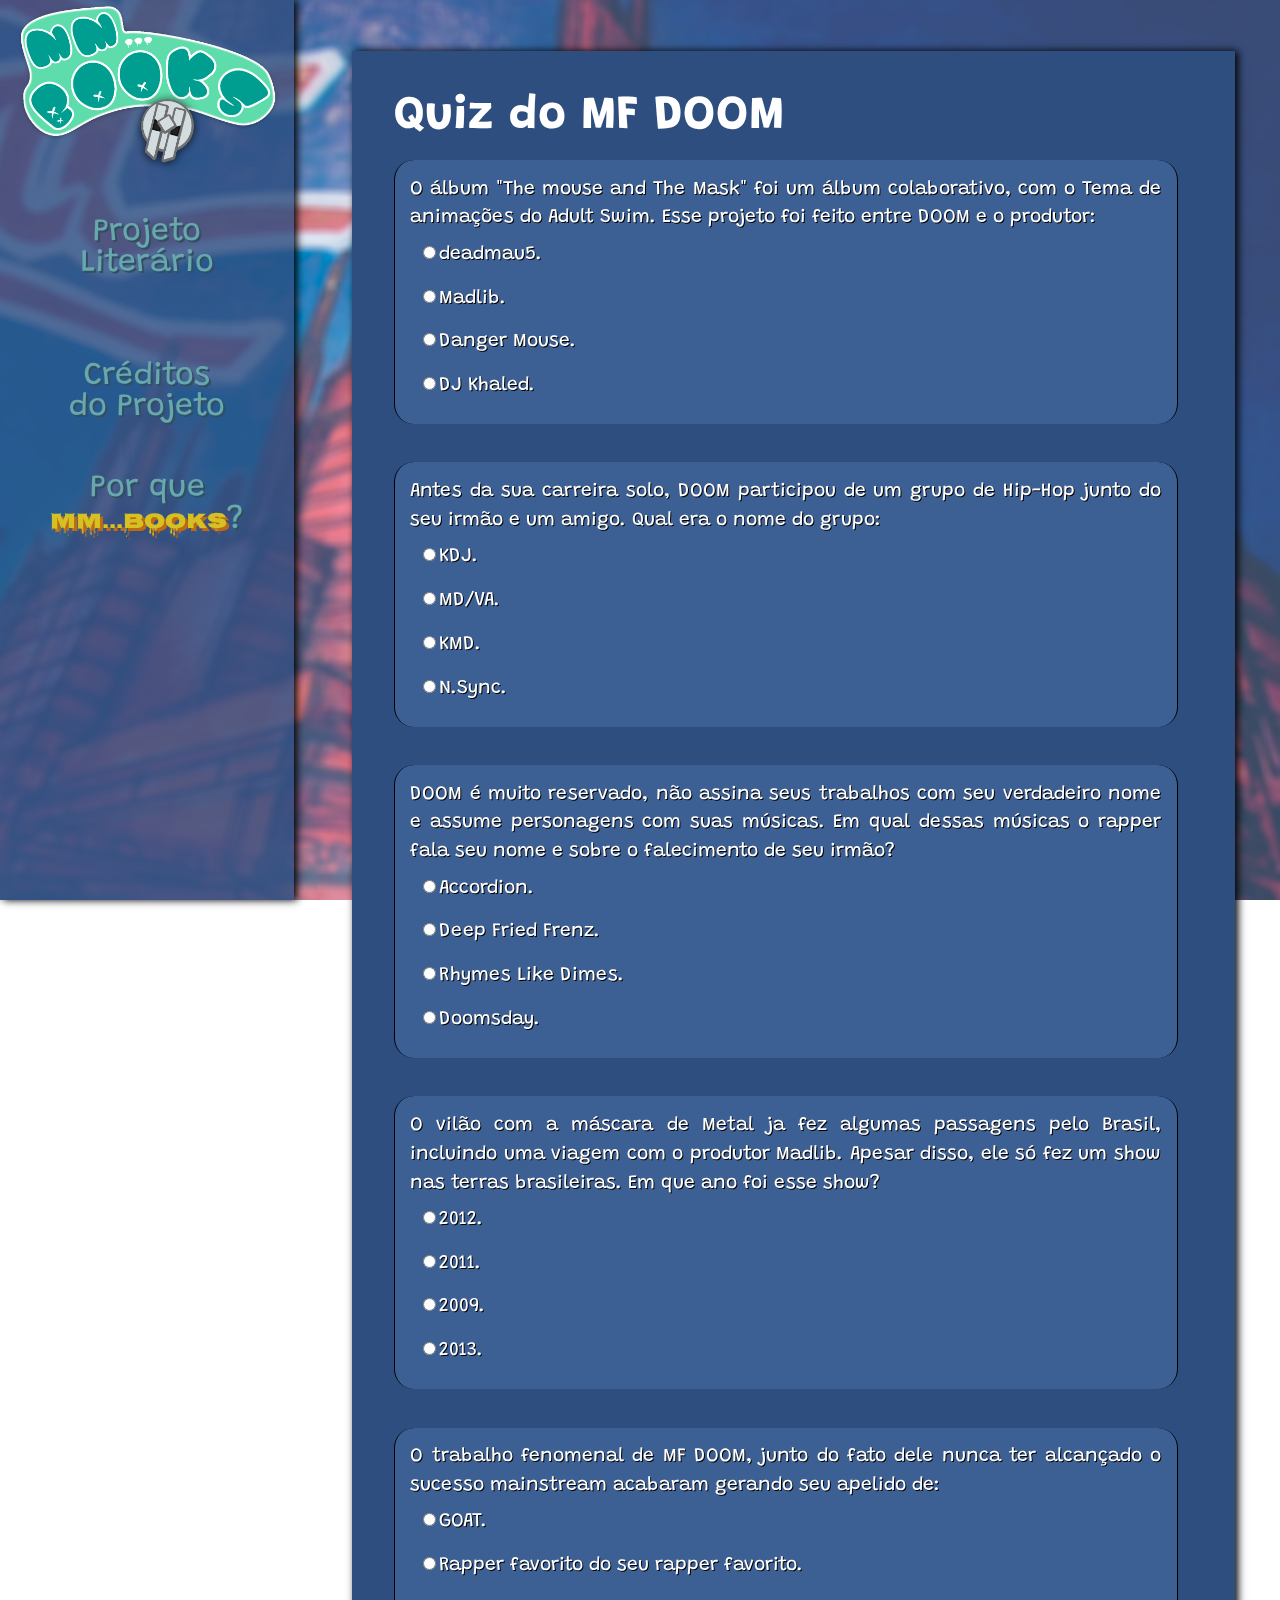
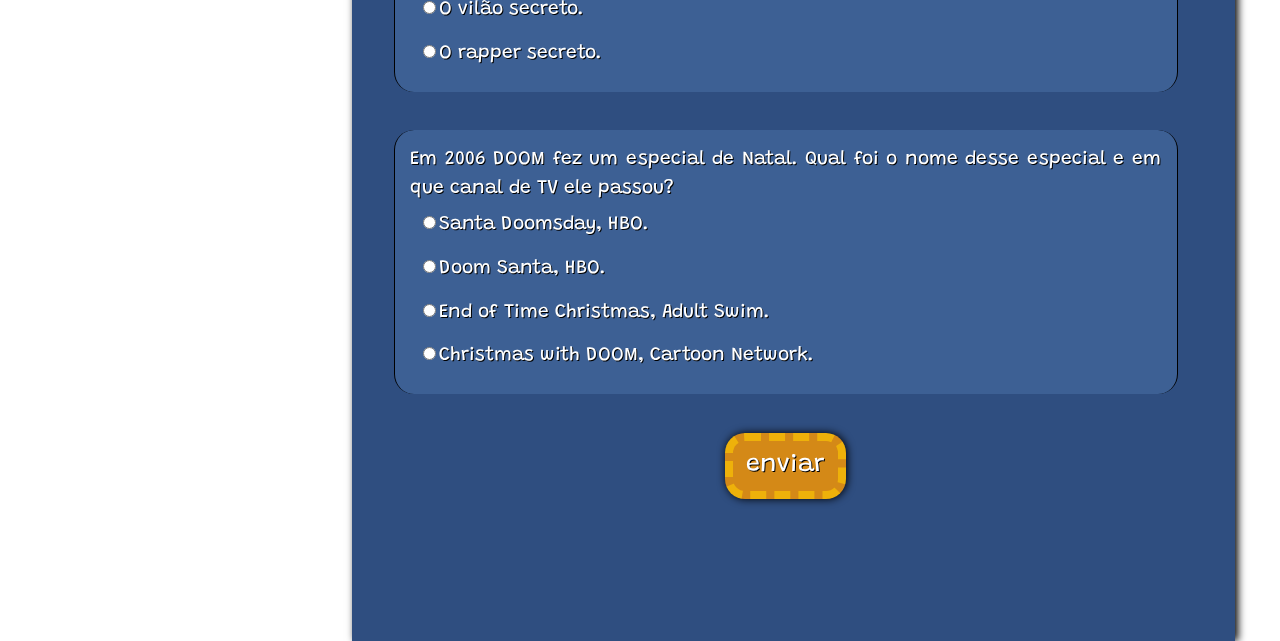
<file: teste.html>
<!DOCTYPE html>
<html>
<head>
    <meta charset="UTF-8">
    <meta name="viewport" content="width=device-width, initial-scale=1">
    <title>Mm... Books</title>
    <link rel="icon" href="imgs/icon.png">
    <link rel="stylesheet" href="estilos.css">
    <link rel="preconnect" href="https://fonts.gstatic.com">
    <link href="https://fonts.googleapis.com/css2?family=Grandstander:wght@300&display=swap" rel="stylesheet">
    <link rel="preconnect" href="https://fonts.gstatic.com">
    <link href="https://fonts.googleapis.com/css2?family=Nosifer&display=swap" rel="stylesheet">
</head>
<body>
    <nav>
        <a href="index.html"><img id="DOOM"src="imgs/com o doom.png" alt="logo do Site umm books, com o a máscara do mfdoom"></a>
        <section id="menu">
            <div class="botaomenu" id="botaoproj">
                <p>Projeto<br>Literário</p>
            </div>
            <div class="botaomenu" id="botaocred">
                <p>Créditos<br>do Projeto</p>
            </div>
            <div class="botaomenu">
              <a href="Mmbooks.html">Por que<br><span>Mm...Books</span>?</a>
            </div>
        </section>
    </nav>
    <main>
        <article class="quiz">
            <div class="quiz-wrapper">
              <div class="corpo-quiz">
                <h1>Quiz do MF DOOM</h1>
                <p>
                O álbum "The mouse and The Mask" foi um álbum colaborativo, com o Tema de animações do Adult Swim. Esse projeto foi feito entre
                DOOM e o produtor:
                <label>
                  <input type="radio" name="pergunta1" value="errado">deadmau5.
                </label>
                <label>
                  <input type="radio" name="pergunta1" value="errado">Madlib.
                </label>
                <label>
                  <input type="radio" name="pergunta1" value="certo">Danger Mouse.
                </label>
                <label>
                  <input type="radio" name="pergunta1" value="errado">DJ Khaled.
                </label>
                </p>
                <p>
                  Antes da sua carreira solo, DOOM participou de um grupo de Hip-Hop junto do seu irmão e um amigo. Qual era o nome do grupo:
                  <label>
                    <input type="radio" name="pergunta2" value="errado">KDJ.
                  </label>
                  <label>
                    <input type="radio" name="pergunta2" value="errado">MD/VA.
                  </label>
                  <label>
                    <input type="radio" name="pergunta2" value="certo">KMD.
                  </label>
                  <label>
                    <input type="radio" name="pergunta2" value="errado">N.Sync.
                  </label>
                </p>
                <p>
                  DOOM é muito reservado, não assina seus trabalhos com seu verdadeiro nome e assume personagens com suas músicas. Em qual dessas músicas
                  o rapper fala seu nome e sobre o falecimento de seu irmão?
                  <label>
                    <input type="radio" name="pergunta3" value="errado">Accordion.
                  </label>
                  <label>
                    <input type="radio" name="pergunta3" value="errado">Deep Fried Frenz.
                  </label>
                  <label>
                    <input type="radio" name="pergunta3" value="errado">Rhymes Like Dimes.
                  </label>
                  <label>
                    <input type="radio" name="pergunta3" value="certo">Doomsday.
                  </label>
                </p>
                <p>
                  O vilão com a máscara de Metal ja fez algumas passagens pelo Brasil, incluindo uma viagem com o produtor Madlib. Apesar disso, ele só fez um show
                  nas terras brasileiras. Em que ano foi esse show?
                  <label>
                    <input type="radio" name="pergunta4" value="certo">2012.
                  </label>
                  <label>
                    <input type="radio" name="pergunta4" value="errado">2011.
                  </label>
                  <label>
                    <input type="radio" name="pergunta4" value="errado">2009.
                  </label>
                  <label>
                    <input type="radio" name="pergunta4" value="errado">2013.
                  </label>
                </p>
                <p>
                  O trabalho fenomenal de MF DOOM, junto do fato dele nunca ter alcançado o sucesso mainstream acabaram gerando seu apelido de:
                  <label>
                    <input type="radio" name="pergunta5" value="errado">GOAT.
                  </label>
                  <label>
                    <input type="radio" name="pergunta5" value="certo">Rapper favorito do seu rapper favorito.
                  </label>
                  <label>
                    <input type="radio" name="pergunta5" value="errado">O vilão secreto.
                  </label>
                  <label>
                    <input type="radio" name="pergunta5" value="errado">O rapper secreto.
                  </label>
                </p>
                <p>
                  Em 2006 DOOM fez um especial de Natal. Qual foi o nome desse especial e em que canal de TV ele passou?
                  <label>
                    <input type="radio" name="pergunta6" value="errado">Santa Doomsday, HBO.
                  </label>
                  <label>
                    <input type="radio" name="pergunta6" value="errado">Doom Santa, HBO.
                  </label>
                  <label>
                    <input type="radio" name="pergunta6" value="errado">End of Time Christmas, Adult Swim.
                  </label>
                  <label>
                    <input type="radio" name="pergunta6" value="certo">Christmas with DOOM, Cartoon Network.
                  </label>
                </p>
                <button id="enviar">enviar</button>
                <button onclick="document.location='teste.html'" id="limpar">Tentar novamente</button>
              </div>
            </div>
        </article>
        <section id="credito" class="invisivel modal">
            <span class="x">✘</span>
            <h2>Créditos</h2>
                <h3>Julia Lendell</h3>
                    <p>
                        Aluna do Técnico em Informática no Cefet-MG, Kpopeira e fã número 1 do Crube da Bolacha, o programa de humor número 1 do interior de São Paulo. Responsável pela resenha
                         do livro <em>Pequeno Príncipe</em> ,o css e o html das páginas das resenhas.
                    </p>
                <h3>Luisa Clara</h3>
                    <p>
                        Aluna do Técnico em Informática no Cefet-MG, Otakinha fedida e fã de jogos de apostas com mulheres bonitas de desenho animado. Responsável pela resenha do livro <em>O Corvo</em>
                        e pelo css e html das página das resenhas. TP2: Responsável pelo Quiz, página "por quê  MM... Books" e css  geral.
                    </p>
                <h3>João Quaresma</h3>
                    <p>
                        Aluno do Técnico em Informática no Cefet-MG, Gatinho Comunista e e odiador principal da empresa Nintendo, à qual eu trarei a ruína tal como Davi contra o grande Golias.
                        Responsável pela página inícial, css e html das páginas da resenha e o maldito javascript do modal que me gastou uma tarde por causa da minha burrice. Também autor da
                        resenha do lívro <em>O Estado e a Revolução</em>. TP2: Responsável pelo Quiz, página "por quê  MM... Books" e css  geral.
                    </p>
                <h3>Flávio Coutinho</h3>
                    <p>
                        Professor mais show de bola desse planeta. Colaborador que possibilitou o uso do Javascript da nossa página, já que nos ensinou como que fazia. TP2: Suporte com JS e ajuda na otimização do css.
                    </p>
        </section>
        <section id="projeto" class="invisivel modal">
            <span class="x">✘</span>
            <h2>Sobre o Projeto de Leitura</h2>
                <p>
                A Partilha de Leitura é uma atividade desenvolvida ao longo do ano letivo, nas turmas do ensino médio, nas aulas de
                    Língua Portuguesa, Literatura e Cultura, promovida pela Prof. a Fabíola Guimarães, no CEFET/MG, com a intenção de
                    melhorar a relação dos alunos com o livro e a leitura, fomentando o prazer de ler, a aquisição de novos saberes e a
                    permuta de experiências, estimulando a valorização da leitura como trabalho e lazer e também a cooperação entre todos,
                    além de habituar as turmas a conhecer maneiras de identificar livros e efetuar uma primeira apreciação, antecedendo a
                    leitura.
                </p>
                <p>
                    O plano de trabalho consiste basicamente na escolha de um livro pelo aluno, para ler a cada bimestre
                    e partilhar essa leitura com a sua turma, através de exposições orais e debates, constando de descrições,
                    explicações, opiniões e avaliações sobre as substâncias dos textos, suscitando nos outros a curiosidade e o gosto por
                    textos que lhes passariam despercebidos e que não conheceriam.
                </p>

        </section>
        <aside id="secreto">
            <a href="https://www.youtube.com/watch?v=WuxHWc-ZEXw&list=PLAsrjxt66CYYiEMRFBb7_tm-WbE58WZtM">�</a>
        </aside>
    </main>
    <script src="modal.js"></script>
    <script src="teste.js"></script>
</body>
</html>
</file>
<file: estilos.css>
html,body{
    height: 100%;
}
body{
    background-image: url("imgs/bg.png");
    background-size: cover;
    background-repeat: no-repeat;
    background-position: center;
    background-attachment: fixed;
    margin: 0;
}
.home{
    position: fixed;
}
nav{
    background-color: rgba(47, 78, 128, 0.81);
    position: fixed;
    left: 0;
    top: 0;
    height: 100%;
    width: 23vw;
    font-family: 'Grandstander', cursive;
    box-shadow: 3px 0px 8px black;
    color: #68a8ad;
    text-shadow: 2px 2px #314e63;

}
nav #DOOM{
    width: 90%;
    padding-top: 1%;
    margin-left: 5%;
    opacity: 100%;
}
nav{
    transition: all 100ms ease-in;
}
nav tr:hover {
    background-color: rgba(47, 78, 128, 1);
}
nav .botaomenu{
    padding-top: 1vh;
    padding-bottom: 1vh;
    position: relative;
    width: 100%;
    text-align: center;
    font-size: min(3vw, 2em);
    opacity: 100%;
    background-image: none;
    transition: all 100ms ease-in;
}
#menu{
    display: flex;
    align-items: initial;
    flex-direction: column;
}
nav table{
    margin-right: auto;
    margin-left: auto;
    width: 100%;
}
.botaomenu:hover{
    cursor: pointer;
    background-color: rgba(47, 78, 128, 1);
}
.corpo{
    display: grid;
    grid-template-columns: 1fr 1fr;
    grid-template-rows: 1fr 1fr;
    margin-left: calc(23vw + 2em);
    width: auto;
    row-gap: 1em;
    column-gap: 1em;
    margin-right: 2em;
    margin-top: var(--espacamento-vertical);
    margin-bottom: var(--espacamento-vertical);
    max-height: calc(100vh - 2 * var(--espacamento-vertical));
    --espacamento-vertical: 2.5em;
}
.botaolivro a{
    width: auto;
    display: block;
    height: 100%;
}
#titulo-doom{
    clear: both;
}
#mmfood-capa{
    float: right;
    margin-left: 1vw;
    width: 15vw;
    border: 1px solid black;
}
#foto-doom{
    float: right;
    margin-left: 1vw;
    margin-right: auto;
    width: 25vw;
    border: 1px solid black;
}
#cred{
    position: fixed;
    top: 5%;
    bottom: 5%;
    left: 26%;
    right: 7%;
    padding: 1%;
    background-color: rgba(47, 78, 128, 1);
    font-family: 'Grandstander', cursive;
    color: white;
    font-size: 150%;
    box-shadow: 3px 0px 8px black;
    z-index: 4;
}
.modal{
    z-index: 1;
    position: fixed;
    top: 5%;
    bottom: 5%;
    left: 28%;
    right: 7%;
    padding: 1%;
    background-color: rgba(47, 78, 128, 1);
    font-family: 'Grandstander', cursive;
    color: white;
    font-size: 150%;
    box-shadow: 3px 0px 8px black;
    z-index: 4;
    transition: all 100ms ease-in;
    overflow: auto;
}

.modal p{
    font-size: 1.4rem;
}
.invisivel{
    opacity: 0%;
    z-index: -1;
}
.x{
    position: absolute;
    right: 1vw;
    top: 1vw;
    color: white;
}
.x:hover{
    cursor: pointer;
}
.titulo{
    font-family: 'Grandstander', cursive;
    font-size: 23px;
    color: white;
    width: 100%;
    position: absolute;
    bottom: 0%;
    margin-bottom: 0.8%;
    background-color: rgba(135, 23, 5, 0.6);
    transition: all 300ms ease-out;
}
.botaolivro:hover .titulo{
    background-color: rgba(135, 23, 5, 1);
    font-size: 25px;
}
.titulo{
    font-family: 'Grandstander', cursive;
    font-size: 140%;
    color: white;
    width: 100%;
    position: absolute;
    bottom: auto;
    top: 0;
    margin-bottom: 0vh;
    background-color: rgba(135, 23, 5, 0.6);
    transition: all 300ms ease-out;
}
.botaolivro:hover .titulo{
    background-color: rgba(135, 23, 5, 1);
    font-size: 170%;
}
.pp .titulo{
    top: 0;
    width: 100%;
    bottom: auto;
}
.titulo h2{
    padding-left: 5px;
}

.botaolivro{
    display: inline-block;
    position: relative;
}
.botaolivro a {
    width: 100%;   /* auto para 100% */
    display: flex; /* block para flex */
    height: 100%;
}

.botaolivro img {
    box-shadow: 3px 0px 8px black;
    width: 100%;
    height: calc((100vh - 2 * var(--espacamento-vertical) - 1em) / 2);
    object-fit: cover;
    flex: 1;       /* coloquei flex 1 (agora que o <a> é flex, isto aqui faz ocupar todo o espaço */
}
.pp {
    grid-column: 2 / span 1;
    grid-row: 1 / span 2;
}
.pp img{
  height: calc(100vh - 2 * var(--espacamento-vertical));
  object-position: top center;
}
.len{
    grid-column: 1 / span 1;
    grid-row: 2 / span 1;
    display: flex;
    align-items: flex-end;
    height: 100%;
    object-fit: cover;
}
.ed{
    grid-row: 1 / span 1;
    grid-column: 1 / span 1;
}
#secreto {
    position: absolute;
    top: 0;
    right: 0;
    opacity: 0;
    font-size: 2rem;
    text-decoration: none;
    color: white;
}
#secreto a:active, #secreto a:visited,#secreto a:hover, #secreto a{
    color: white;
    text-decoration: none;
}
#secreto:hover{
    opacity: 100%;
}
.quiz, .resenha{
    margin-left: 22%;
    margin-top: 4%;
    margin-right: 9%;
    margin-bottom: 17%;
    font-family: 'Grandstander', cursive;
    background-color: rgba(47, 78, 128, 1);
    position: relative;
    left: 5.5%;
    right: 0;
    padding: 2%;
    color: white;
    box-shadow: 3px 0px 8px black;
}
.capa img{
    position: relative;
    height: 100%;
    width: 100%;
    float: right;
    margin-left: 1%;
    opacity: 1;
}
.capatexto{
    position: absolute;
    z-index: 1;
    height: 100%;
    width: 100%;
    padding-left: 1%;
    float: right;
    opacity: 0;
    color:black;
    background-color: rgba(255, 255, 255, 0.9);
    transition: all 100ms ease-out;
    overflow: auto;
}
.card img{
    max-width: 100%;
}
.capatexto:hover{
    opacity: 1;
}
.card{
    max-width: 26%;
    float: right;
    position: relative;
    margin-left: 20px;
    background: rgba(47, 78, 128, 1);
    top: -3%;
}
#topo-da-pagina img{
  visibility: visible;
    height: 35%;
    width:19%;
    position: fixed;
    padding: 0;
    transform: translateY(-90%);
    margin-left: 15%;
    opacity:0.5;
    transition: opacity .8s ease;
    transition: translateY .8s ease;
}
#topo-da-pagina img:hover{
    transform: translateY(-60%);
    opacity: 1.0;
}
.texto h1, .corpo-quiz h1{
    font-size: 2.0rem;
}
.texto h2, .quiz-wrapper h2{
    font-size: 1.0rem;
}
#listinha li{
    padding-top: 0.5rem;
    padding-bottom: 0.5rem;
}
#listinha{
    padding-left: 1.0rem;
}
.texto, .quiz-wrapper{
    padding-left: 1.0rem;
    padding-right: 2.0rem;
    font-size: 1.2rem;
}
.texto h1, .quiz-wrapper h1{
    font-size: 3.0rem;
    margin-top: 1.0rem;
    margin-bottom: 0.7rem;
}
.texto h2, .quiz-wrapper h2{
    margin-top: 0px;
    padding-bottom: 1.3rem;
}
.texto p, .quiz-wrapper p{
    font-size: 1.2rem;

    line-height: 1.5em;
    text-align: justify;
    margin-bottom: 2em;
}
#projeto h2{
    padding-left: 1.2rem;
    padding-right: 1.2rem;
}
#projeto p{
    padding-left: 1.2rem;
    padding-right: 1.2rem;
}


.botaomenu span{
  font-family: 'Nosifer', cursive;
  color: #d6c124;
  text-shadow: 3px 3px #bf6913;
  font-size: 70%
}
.botaomenu a{
  text-decoration: none;
  color: inherit;
}
label{
  display: block;
  padding: 1%;
}
.texto a , .quiz-wrapper a{
  text-decoration: none;
  color: inherit;
  font-family: 'Nosifer', cursive;
  color: #d6c124;
  text-shadow: 3px 3px #bf6913;
  transition: all .2s ease-in-out;
}
.texto a:hover,  .quiz-wrapper a:hover{
  font-size: 1.5rem;
}
#paragrafo{
  text-align: center;
}
#enviar{
  right: 50%;
}
#limpar{
  visibility: hidden;
}
#limpadoAparecendo{
  visibility: visible;
}
label{
    transition: all 0.2ms ease-in;
}
.resultado-bom{
    position: relative;
    padding-top: 1em;
    padding-left: 1em;
    padding-right: 1em;
    border: solid 3px green;
    border-radius: 20px;
    background-color: rgba(78, 207, 19, 0.5);
}
.resultado-ruim{
    position: relative;
    padding-top: 1em;
    padding-left: 1em;
    padding-right: 1em;
    border: solid 2px red;
    border-radius: 20px;
    background-color: rgba(219, 39, 26, 0.5);
}
.resultado-medio{
    position: relative;
    padding-top: 1em;
    padding-left: 1em;
    padding-right: 1em;
    border: solid 2px rgb(255, 196, 0);
    border-radius: 20px;
    background-color: rgba(201, 156, 8, 0.5)
}
.resultado-bom img, .resultado-medio img, .resultado-ruim img{
    float: right;
    position: relative;
    top: -1vw;
    margin-left: 2em;
    right: 1em;
    width: 26vw;
    box-shadow: 3px 0px 8px black;
    border-radius: 20px;
}
.resultado-ruim > p, .resultado-bom > p, .resultado-medio > p{
    font-size: 1.5em;
    width: auto;
}
.resultado-bom::after , .resultado-medio::after, .resultado-ruim::after{
    content: "";
    display: block;
    clear: both;
}
.corpo-quiz p{
    border: 1px solid black;
    border-top: none;
    border-bottom: none;
    border-radius: 20px;
    padding: 2%;
    background-color: rgb(61, 96, 148);
    text-shadow: 1px 1px black;
}
button{
    display: block;
    margin-left: auto;
    margin-right: auto;
    font-family: 'Grandstander', cursive;
    color: white;
    font-size: 1.3em;
    text-shadow: 1px 1px black;
    background-color: rgb(212, 137, 23);
    margin-bottom: 1em;
    box-shadow: 1px 0px 8px black;
    padding: 1vw;
    border: 8px dashed rgb(238, 177, 10);
    border-radius: 20px;
    transition: all 200ms linear;
}
button:active{
    background-color: rgba(212, 136, 23, 0.774);
    font-size: 1.4em;
}

@media (max-width:720px){
    #mmfood-capa{
        display: block;
        float: none;
        margin-right: auto;
        margin-left: auto;
        width: 80%;
    }
    #foto-doom{
        display: block;
        float: none;
        margin-right: auto;
        margin-left: auto;
        width: 85%;
    }
    nav{
      position: static;
      height: auto;
      width: 100%;
    }
    nav .botaomenu{
      font-size: 150%;
    }
    .corpo{
      display: flex;
      flex-direction: column;
      margin-left: 2%;
      margin-right: 2%;
    }
    .botaolivro img{
      width: 80vw;
    }
    .titulo{
      top: 0;
      bottom: auto;
    }
    .titulo{
      font-size: 70%;
    }
    .botaolivro:hover .titulo{
      font-size: 90%;
    }
    .quiz, .resenha{
      margin-left: 0;
      margin-top: 0;
      margin-right: 2%;
      margin-bottom: 17%;
      padding: 0;
      left: 0;
      right: 0;
      width: 100%;
    }
    #topo-da-pagina img{
      display: none;
    }
    .capatexto{
      font-size: 70%;
    }
    .resultado-bom img, .resultado-medio img, .resultado-ruim img{
      width: 100%;
      position: relative;
      top: -1vw;
      margin-left: 0;
      right: auto;
      box-shadow: 3px 0px 8px black;
      border-radius: 20px;
      left: auto;
      float: none;
    }
    .texto, .quiz-wrapper{
        padding-left: 1.0rem;
        padding-right: 2.0rem;
        font-size: 1.2rem;
        margin-top: 1em;
        padding: 1em;
    }
    .card{
        max-width: 50%;
        float: right;
        position: relative;
        margin-left: 20px;
        background: rgba(47, 78, 128, 1);
    }
    .pp{
      grid-column: 2 / span 1;
      grid-row: 1 / span 2;
      height: 70vh;
      width: auto;
      top: 0%;
      margin-left: auto;
      margin-right: auto;
    }
    .len{
        width: auto;
        grid-column: 1 / span 1;
        grid-row: 2 / span 1;
        margin-left: auto;
        margin-right: auto;
        margin-bottom: 0%;
        height: 90.51%;
        bottom: 0;
        top: auto;
    }
    .ed{
        grid-row: 1 / span 1;
        grid-column: 1 / span 1;
        margin-left: auto;
        margin-right: auto;
        width: auto;
        top: 0%;
    }
    .botaolivro{
      height: auto;
    }
    .pp img{
      margin-bottom: 3px;
      height: auto;
    }
    .botaolivro img{
      height: auto;
    }
    .resultado-bom p{
      clear: both;
    }
    .resultado-ruim p{
      clear: both;
    }
    .resultado-medio p{
      clear: both;
    }
    .texto h1, .corpo-quiz h1{
        font-size: 2.5rem;
        margin-top: 1.0rem;
        margin-bottom: 0.7rem;
    }
    .modal{
      top: 1%;
      left: 2%;
      right: 2%;
      bottom: 2%;
    }
    body{
        width: 96%;
        margin-left: auto;
        margin-right: auto;
      overflow-x: hidden;
      box-sizing: border-box;
    }
    #secreto{
      bottom: -90%;
      right: 2%;
      top: auto;
    }

}
</file>
